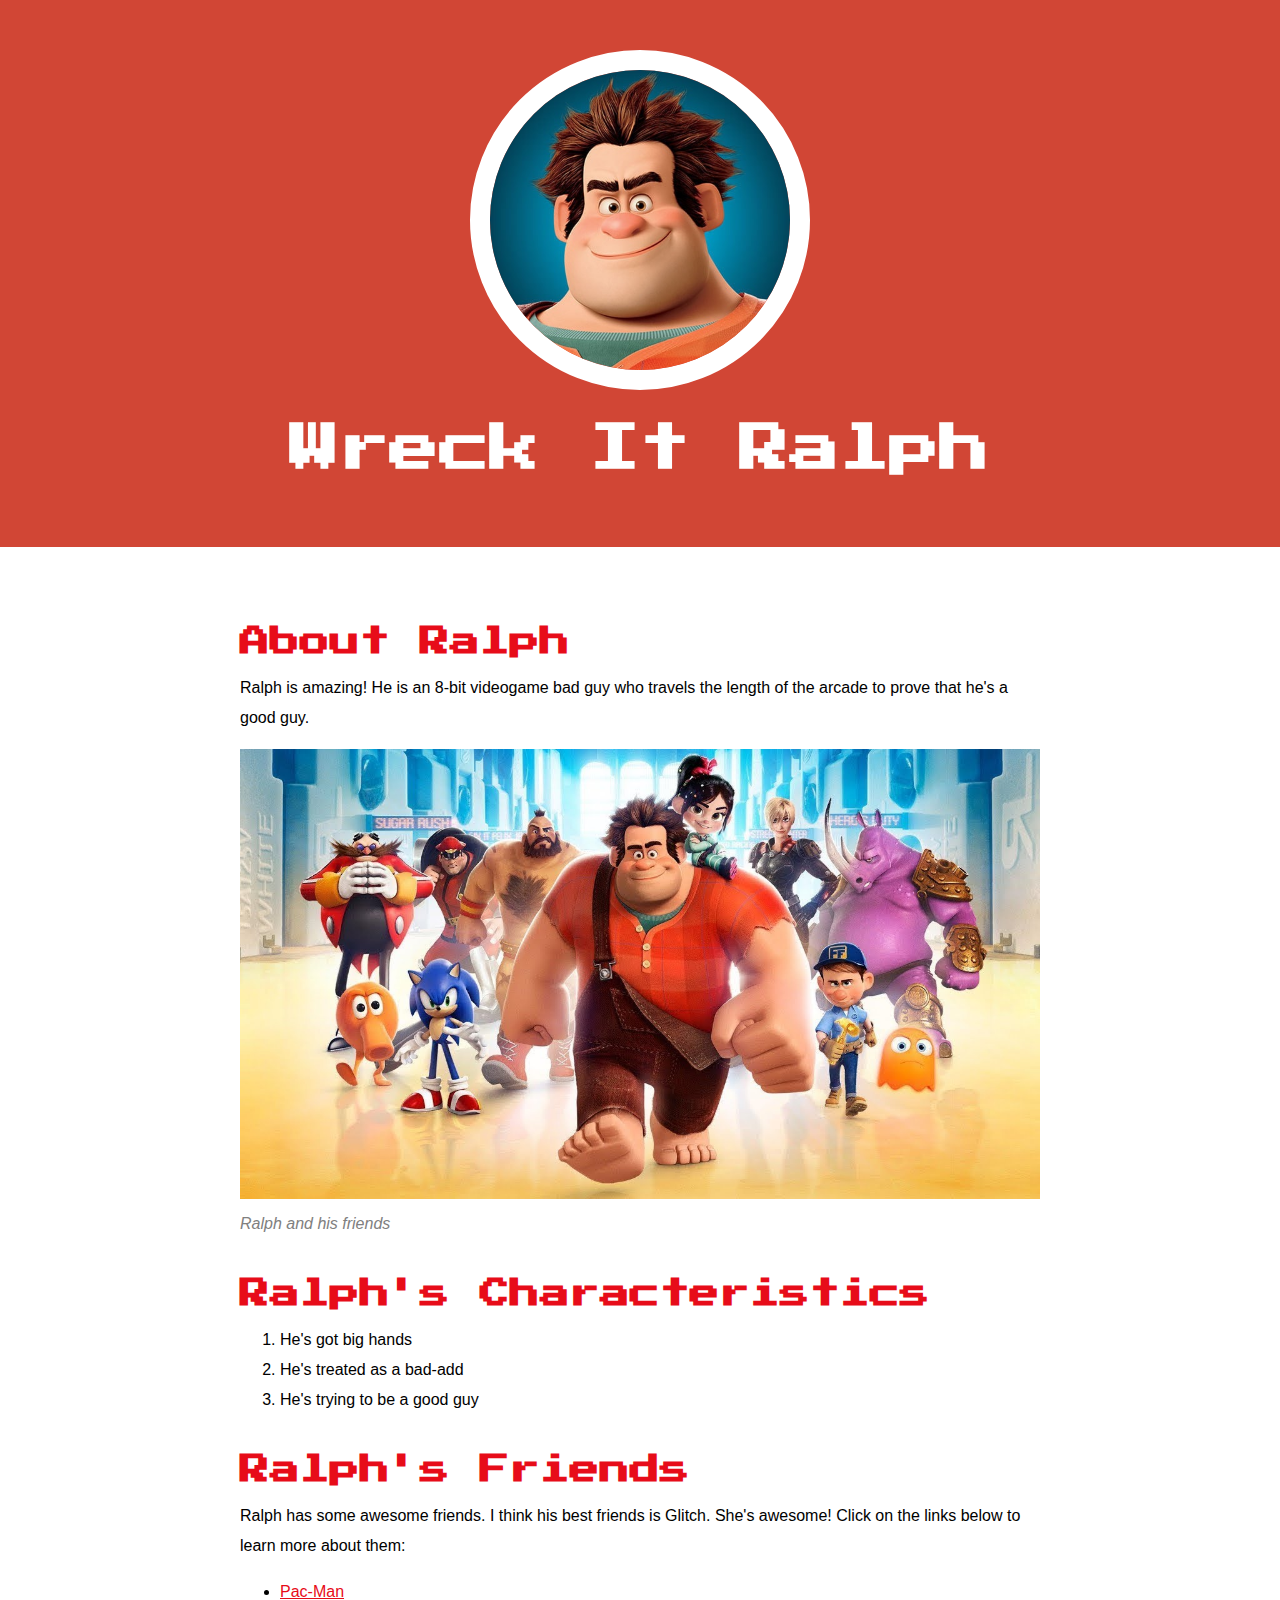
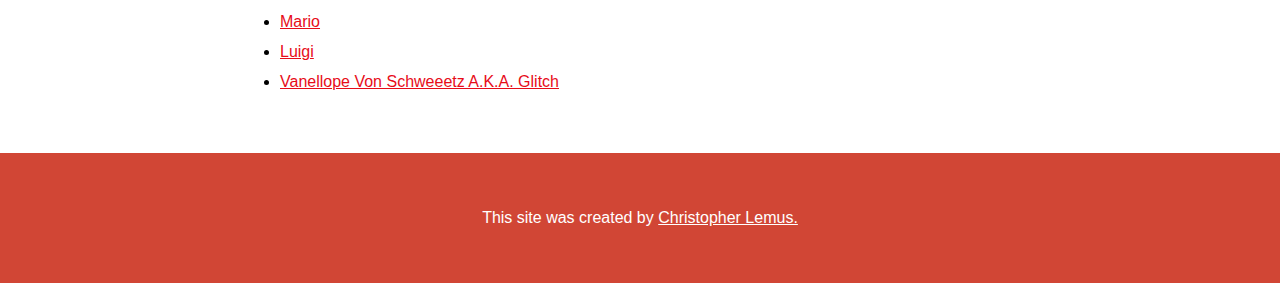
<file: index.html>
<!DOCTYPE html>
<html>
    <head>
        <title>Wreck It Ralph</title>
        <link rel="icon" href="img/ralph-avatar.jpeg"/>
        <link href="https://fonts.googleapis.com/css?family=Press+Start+2P&display=swap" rel="stylesheet">
        <link rel="stylesheet" type="text/css" href="css/hero.css">
    </head>
    <body>
        <!-- header element -->
        <header>
            <img src="img/ralph-avatar.jpeg">
            <h1>Wreck It Ralph</h1>
        </header>

        <!-- main element -->
        <main>
            <h2>About Ralph</h2>
            <p>Ralph is amazing! He is an 8-bit videogame bad guy who travels the length of the arcade to prove that he's a good guy.</p>
            <img src="img/ralph-and-friends.jpg">
            <p class="caption">Ralph and his friends</p>
            <!-- Characteristics -->
            <h2>Ralph's Characteristics</h2>
            <ol>
                <li>He's got big hands</li>
                <li>He's treated as a bad-add</li>
                <li>He's trying to be a good guy</li>
            </ol>
            <!-- Friends -->
            <h2>Ralph's Friends</h2>
            <p>Ralph has some awesome friends. I think his best friends is Glitch. She's awesome! Click on the links below to learn more about them:</p>
            <ul>
                <li><a target="_blank"href="https://en.wikipedia.org/wiki/Pac-Man">Pac-Man</a></li>
                <li><a target="_blank"href="https://en.wikipedia.org/wiki/Mario">Mario</a></li>
                <li><a target="_blank"href="https://en.wikipedia.org/wiki/Luigi">Luigi</a></li>
                <li><a target="_blank"href="https://disney.fandom.com/wiki/Vanellope_von_Schweetz">Vanellope Von Schweeetz A.K.A. Glitch</a></li>
            </ul>
        </main>
        <!-- Footer element -->
        <footer>
            <p>This site was created by <a href="https://christopherlemus.com">Christopher Lemus.</a></p>
        </footer>
    </body>
</html>
</file>
<file: css/hero.css>
body{
    margin: 0;
    font-family: Arial, Helvetica, sans-serif;
    font-size: 16px;
    line-height: 30px;
}

header{
    background-color: #d14635;
    text-align: center;
    padding-top: 50px;
    padding-bottom: 50px;
}

h1, h2{
    font-family: 'Press Start 2P', cursive;
}

header h1{
    color: white;
    font-size: 50px;
}

header img{
    border-radius: 170px;
    width: 300px;
    border:20px solid white;
}

main{
    max-width: 800px;
    margin: 0 auto;   
    padding: 40px;
}

main img{
    max-width: 100%;
}

h2{
    font-size: 30px;
    color: #e70c19;
    margin: 40px 0 10px;
}

a{
    color: #e70c19;
}

a:hover{
    color: #483a94;
}

footer{
    background-color: #d14635;
    text-align: center;
    color: white;
    padding: 50px;
}

footer p{
    margin: 0;
}

footer a{
    color:white;
}

footer a:hover{
    opacity: .5;
    background-color: transparent;
}

p.caption{
    color: gray;
    font-style: italic;
    margin-top: 0;
}

::selection {
    background-color: #ff6200;
    color: #3CA818;
}
</file>
